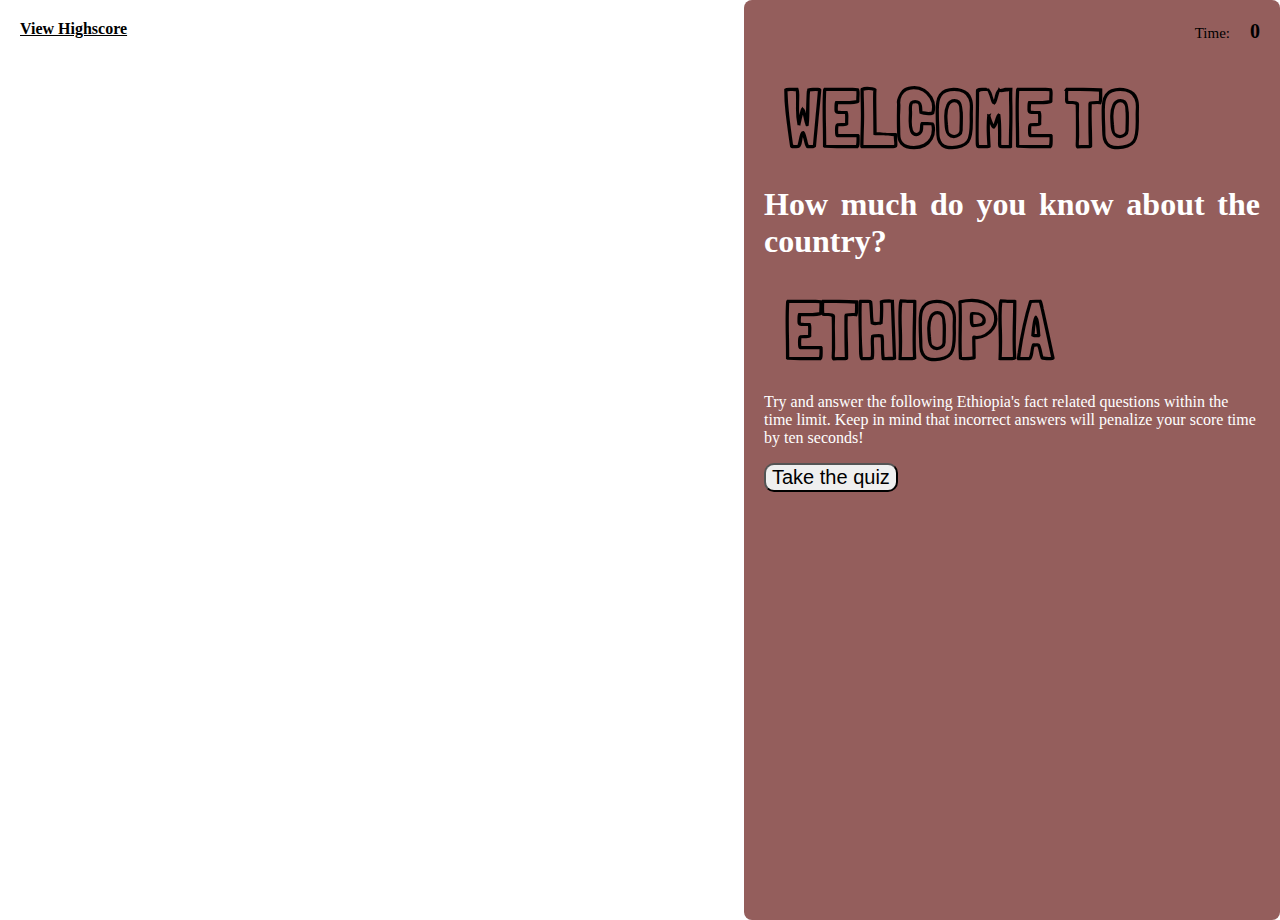
<file: index.html>
<!DOCTYPE html>
<html lang="en">
  <head>
    <meta charset="UTF-8" />
    <meta name="viewport" content="width=device-width, initial-scale=1.0" />
    <title>Ethiopia Facts Quiz</title>
    <link rel="preconnect" href="https://fonts.gstatic.com" />
    <link
      href="https://fonts.googleapis.com/css2?family=Londrina+Outline&display=swap"
      rel="stylesheet"
    />
    <link rel="stylesheet" href="./Assets/css/style.css" />
  </head>
  <body>
    <div class="outer-box">
      <div id="box1">
        <a id="score" href="score.html">View Highscore</a>
        <!-- <img src="https://www.ogina.org/issue4/images/Zakia_Sustenance_ogina.jpg" alt="Image of oromo oda tree with farm animals in Ethiopiia "> -->
      </div>
      <div id="box2">
        <div id="timer">Time:<span id="countDown">0</span></div>
        <div id="description">
          <span>WELCOME TO</span>
          <h1>How much do you know about the country?</h1>
          <span>ETHIOPIA</span>
          <div>
            <p>
              Try and answer the following Ethiopia's fact related questions
              within the time limit. Keep in mind that incorrect answers will
              penalize your score time by ten seconds!
            </p>
          </div>
          <div id="btn">
            <button id="startBtn">Take the quiz</button>
          </div>
        </div>
        <div id="question-choice">
          <h3 id="questionText">questions go here</h3>
          <div id="choices"></div>
          <div id="status">Status</div>
        </div>
        <div id="score-container">
          <h1>All done</h1>
          <h4>Your final score is <span id="final-score">##</span></h4>

          <label for="initials">Enter your initials</label><br />
          <input type="text" name="initials" id="initialInput" /><br />
          <button id="save-button">Submit</button>
        </div>
      </div>
    </div>
    <script src="./Assets/Js/questions.js"></script>
  </body>
</html>
</file>
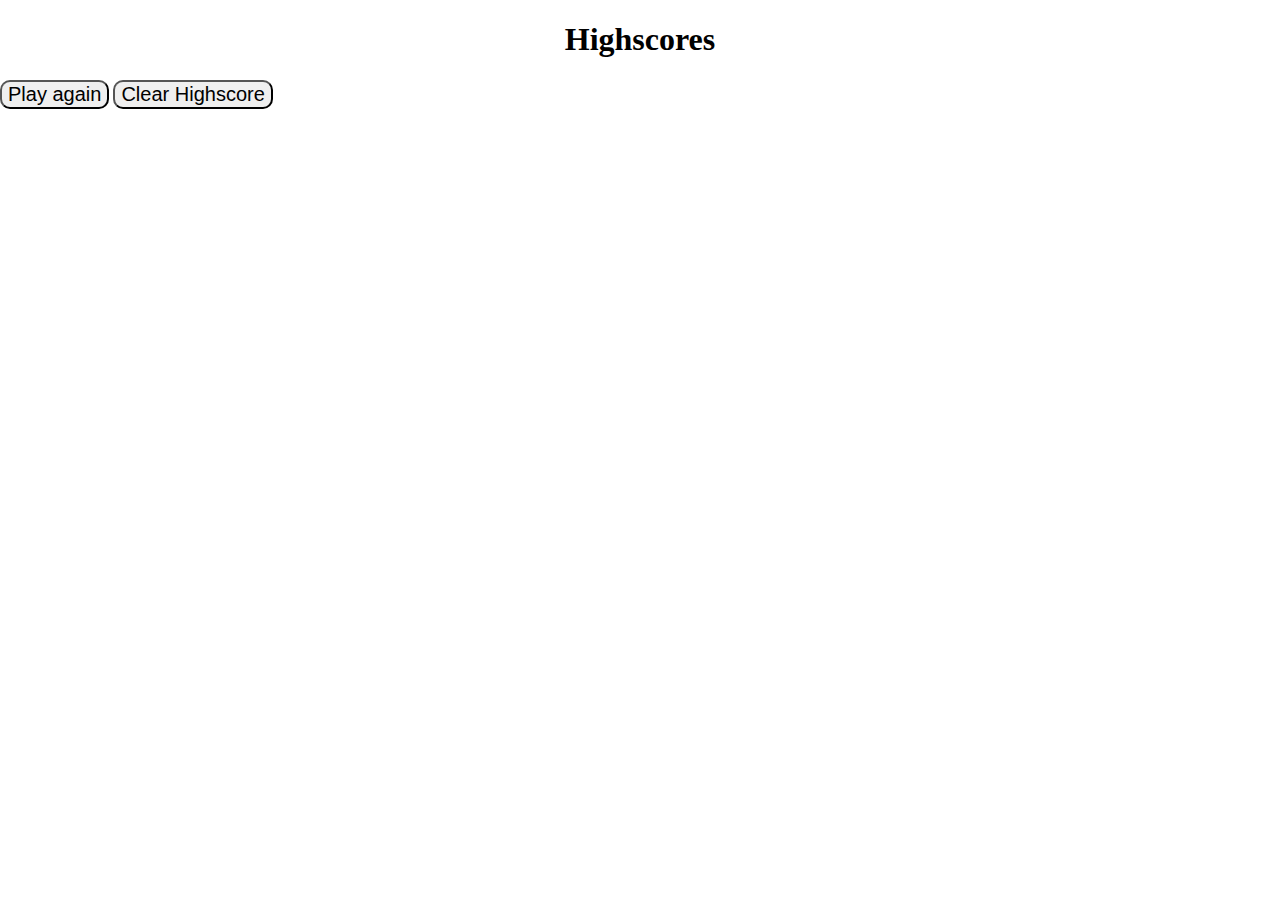
<file: score.html>
<!DOCTYPE html>
<html lang="en">
<head>
    <meta charset="UTF-8">
    <meta name="viewport" content="width=device-width, initial-scale=1.0">
    <title>Document</title>
    <link rel="stylesheet" href="./Assets/css/style.css">
</head>
<body>

    <div id="currentTime"></div>
    <!-- Div for quiz content -->
    <div id="highscoreDiv">
        <h1>Highscores</h1>
    </div>
        <ol id="highScore">
        </ol>
        <a href="index.html"><button id="playagain">Play again</button></a>
        <button id="clear" value="reset">Clear Highscore</button>
    </div>
</div>
<script src="./Assets/Js/highscore.js"></script>
</body>

</html>







    <!-- <h1>Highscores</h1>
    <ul id="highScore">
        <button id="goBack">Play again</button>
        <button id="clear" value="reset">Clear Highscore</button>
    </ul> -->
<!-- </body>
</html> -->
</file>
<file: Assets/css/style.css>
body {
    margin: 0px;
    padding: 0px;
}


.outer-box {
    display: flex;
    justify-content: space-between;
    margin: 0px;
    padding: 0px;
}

#box1 {
    margin: 0px;
    width: 60%;
    height: 100vh;
    background: url('https://www.ogina.org/issue4/images/Zakia_Sustenance_ogina.jpg');
    background-size: contain;
    border-radius: 8px;
    padding-top: 20px;
}

#box2 {
    width: 40%;
    margin: 0px;
    background-color: rgb(148,94, 92);
    border-radius: 8px;
    padding: 20px;
    padding-top: 20px;
}

span{
    font-family: 'Londrina Outline', cursive;
    text-align:justify;
    font-size: 80px;
    font-weight: bolder;
    margin-left: 20px;
    margin-top: 20px;

    
}
#description{
    padding-top: 50px;
}
h1{
    color: white;
    text-align: justify;
    text-decoration: 3px, solid;
    
}
button{
    text-align: center;
    font-size: 20px;
    border-radius: 10px;
}

p{
    color: white;
}
 
#timer{
    font-size: 15px;
    float: right;
    padding-top: -100px;
}

#time{
    font-family:none;
    font-size: 20px;
}
#score{
    color: black;
    padding-left: 20px; 
    /* margin-top:  20px; */
    font-weight: bold;
}

#question-choice {
    display: none;
}

#score-container {
    display: none;
}

#highscoreDiv > h1{
    color: black;
    text-align: center;
}
#clear{
    text-align: center;
}
#playagain{
    text-align: center;
}
#countDown{
    font-family: Cambria, Cochin, Georgia, Times, 'Times New Roman', serif;
    font-size: 20px;
}
</file>
